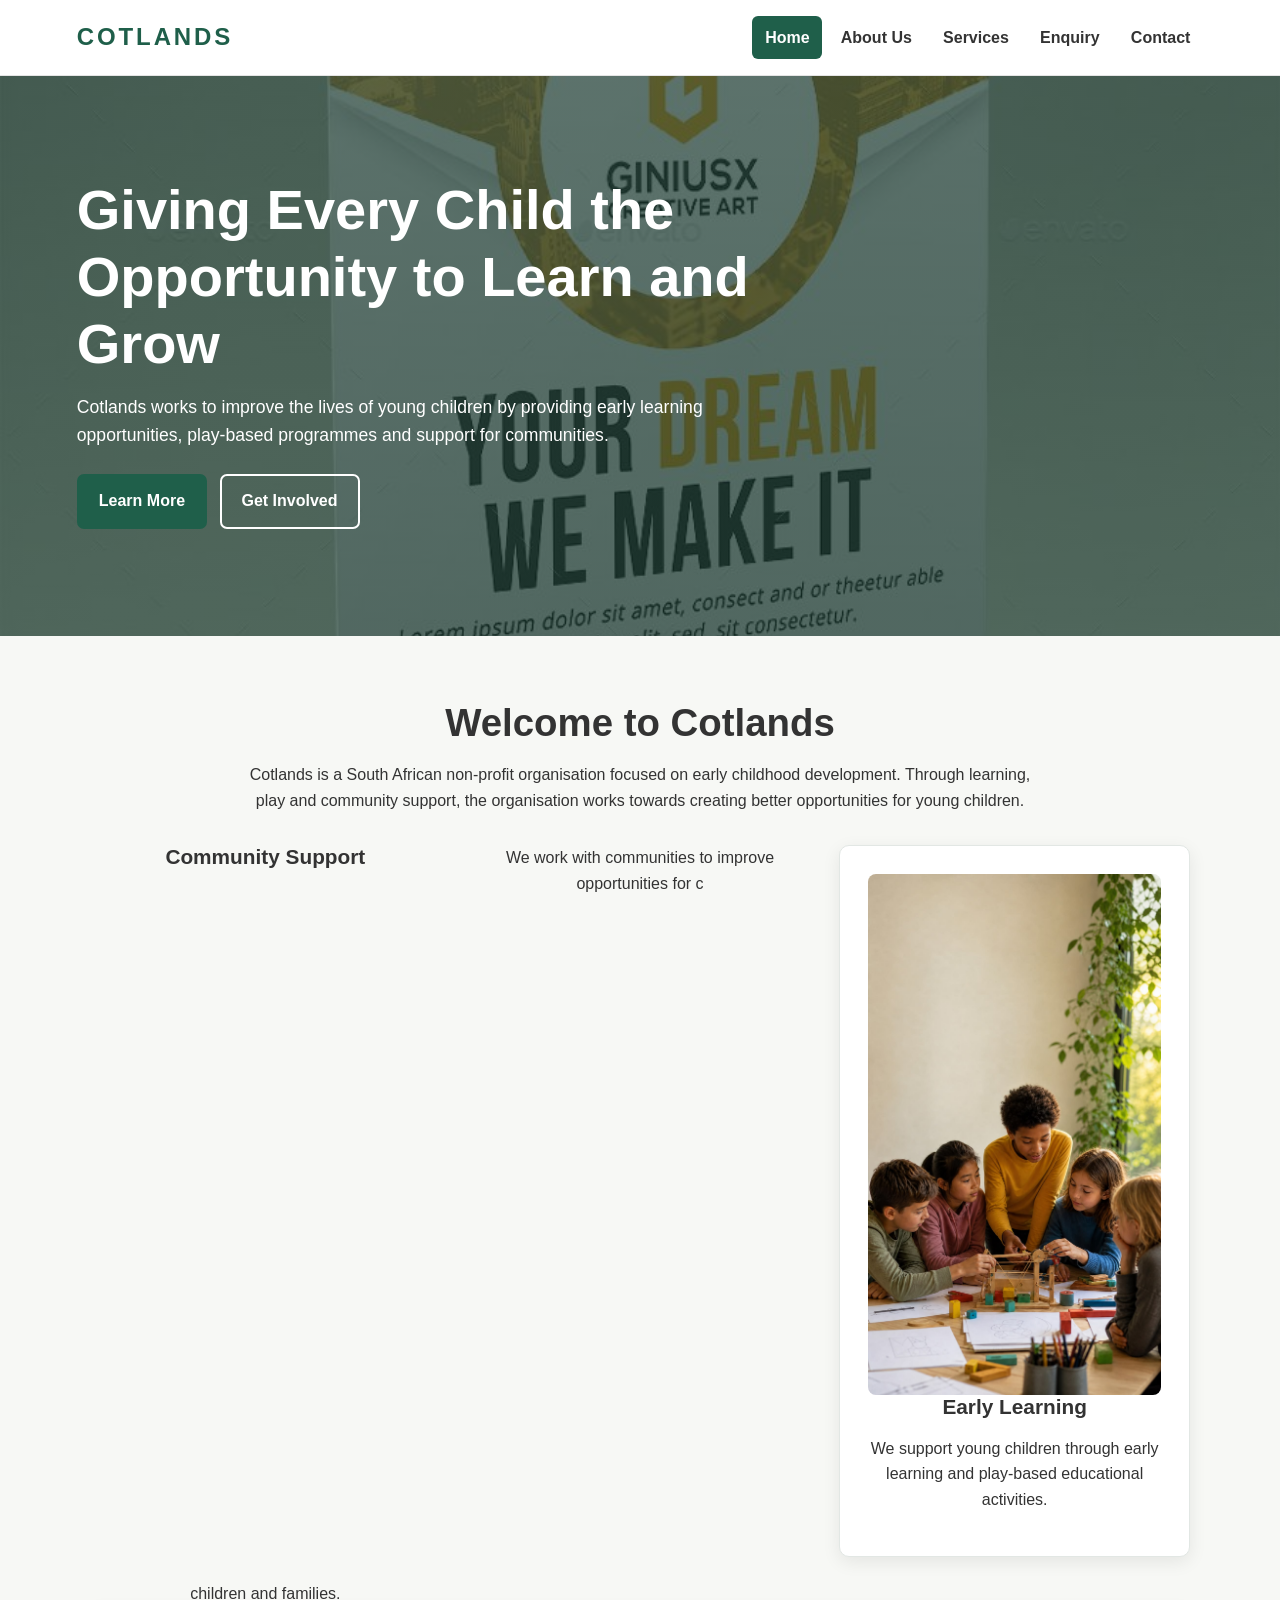
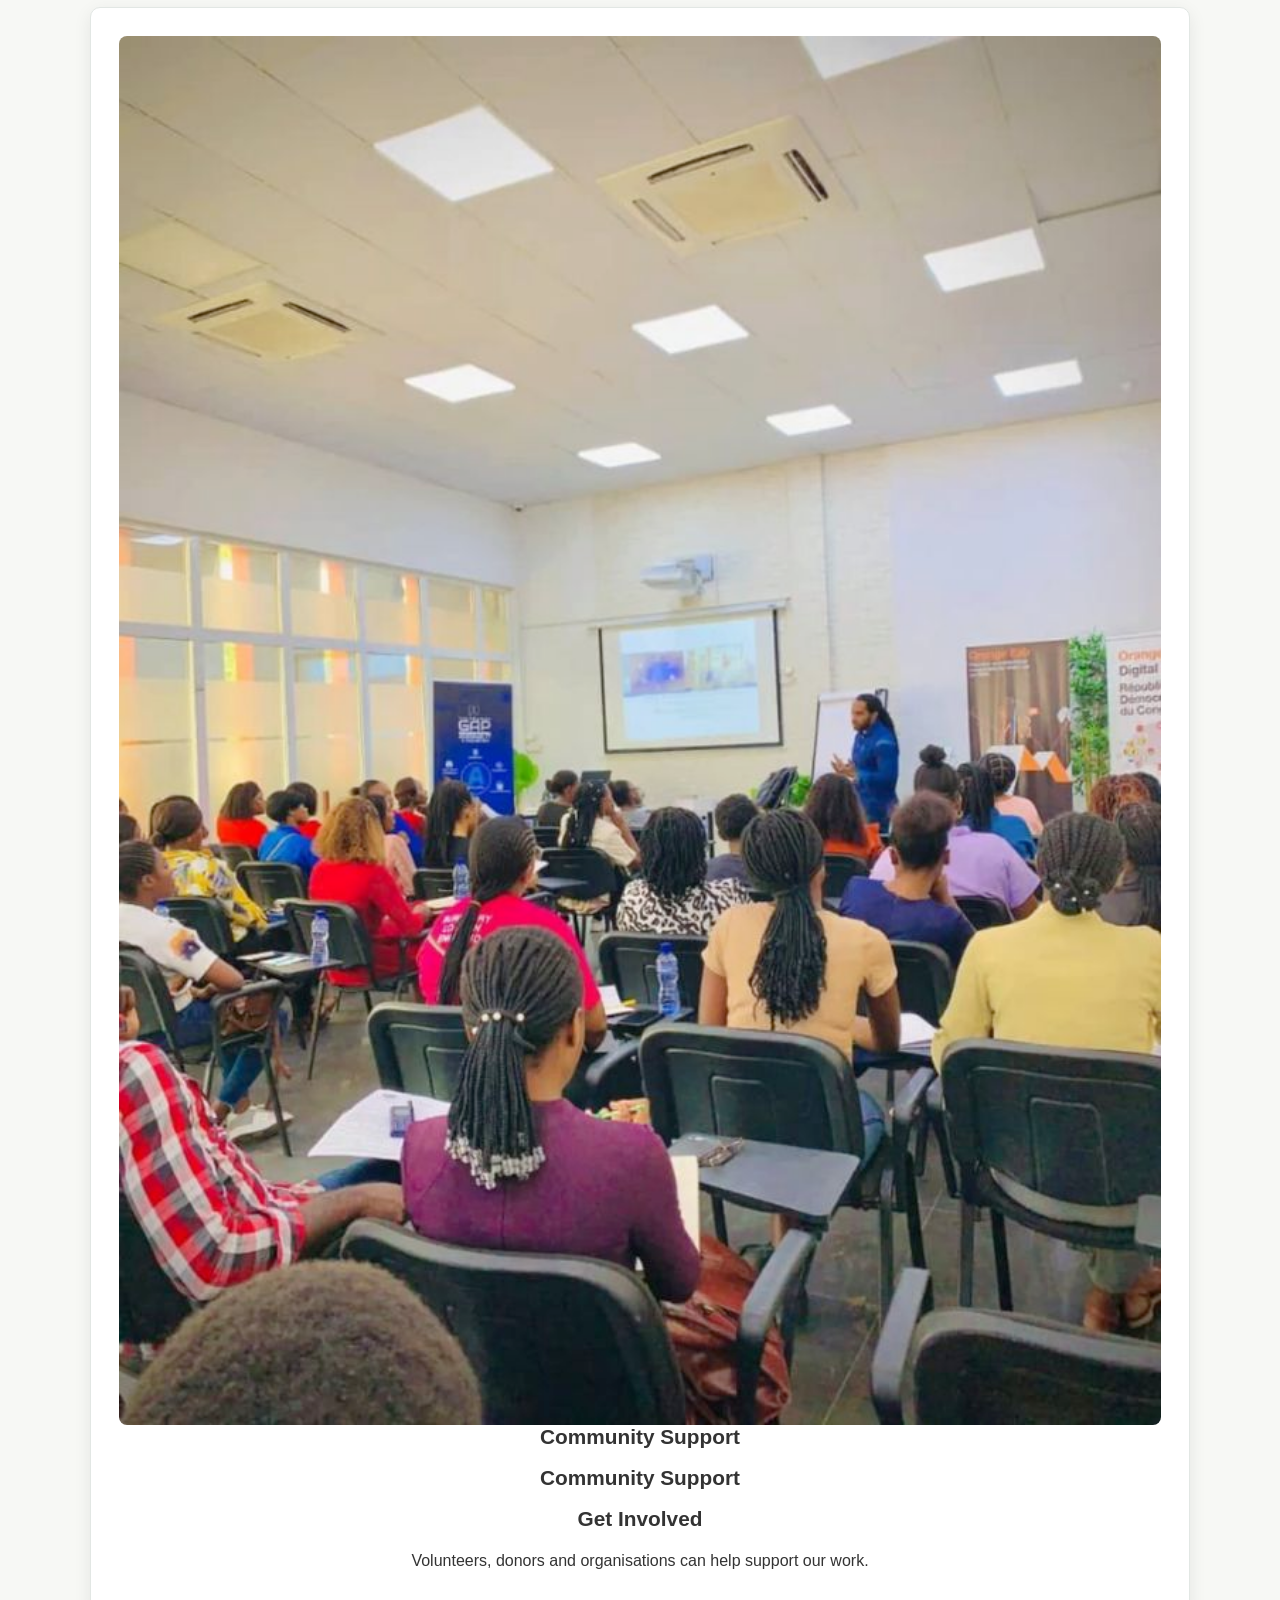
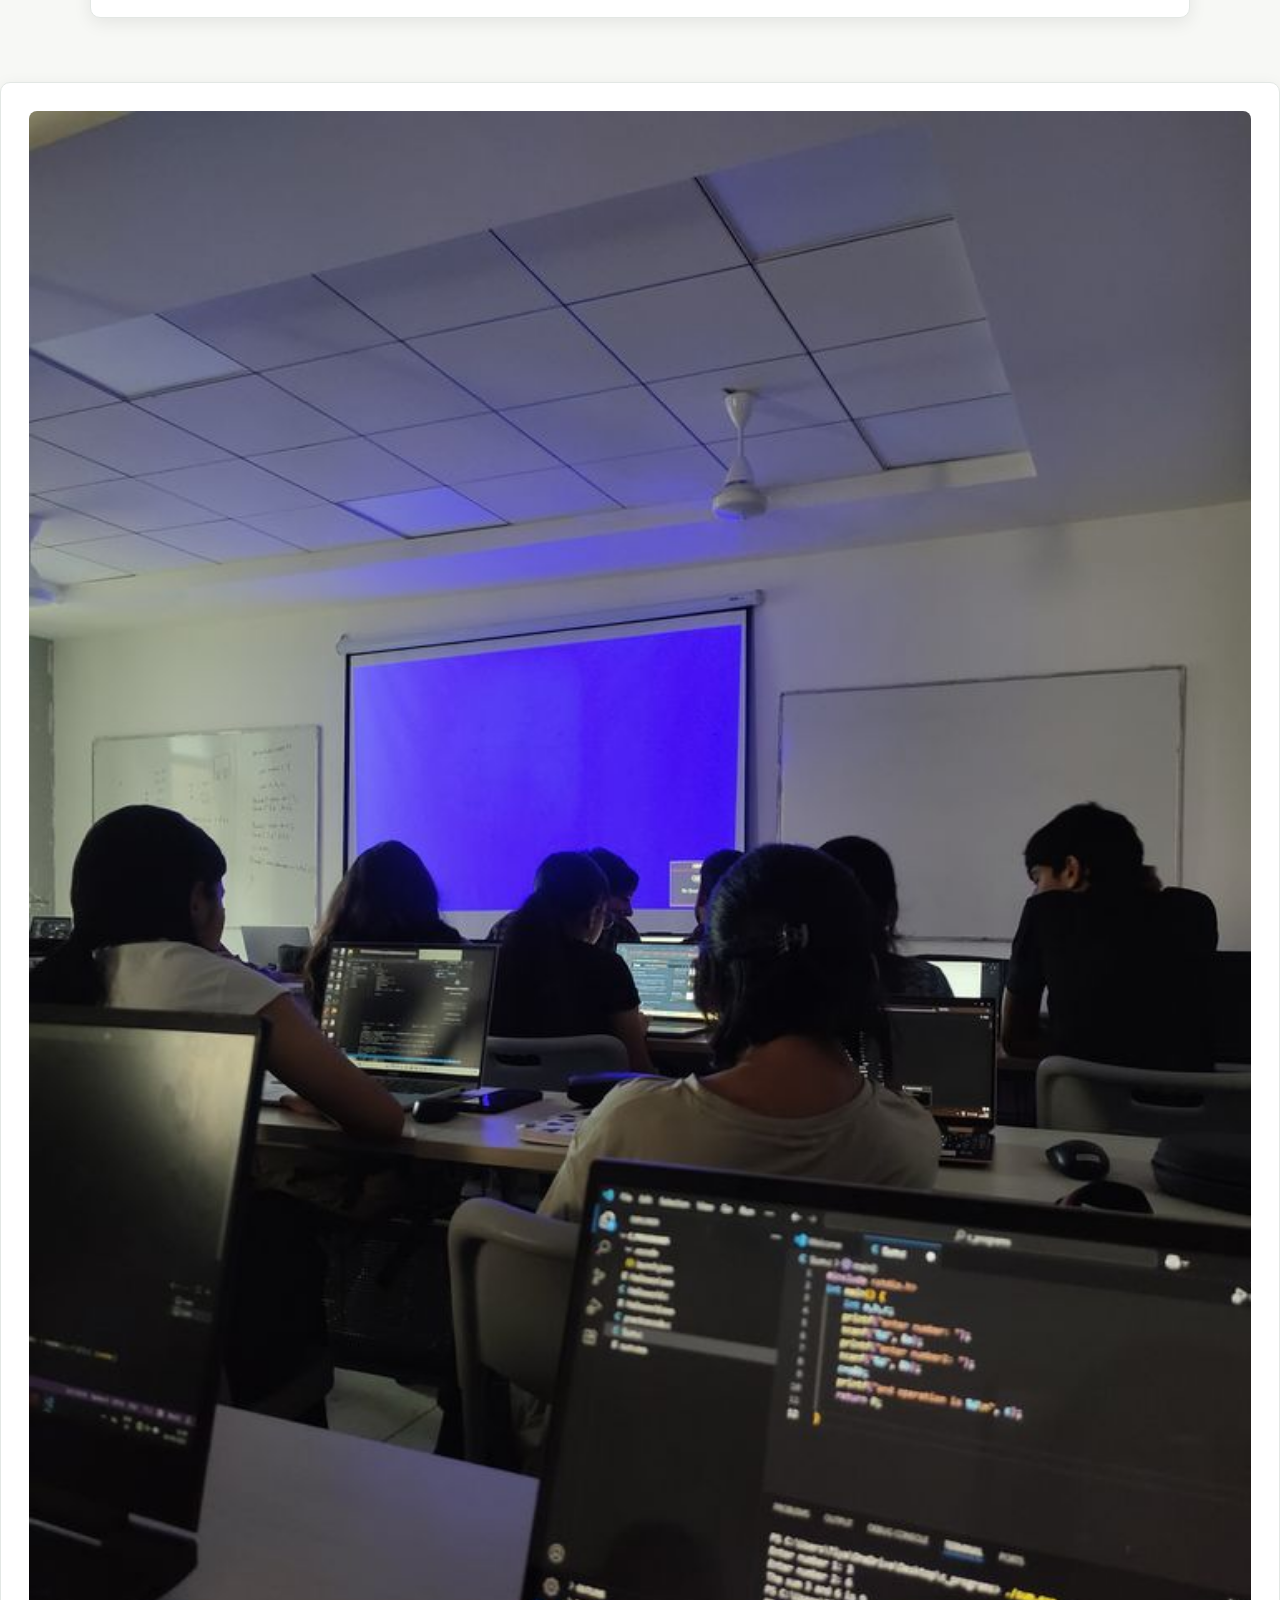
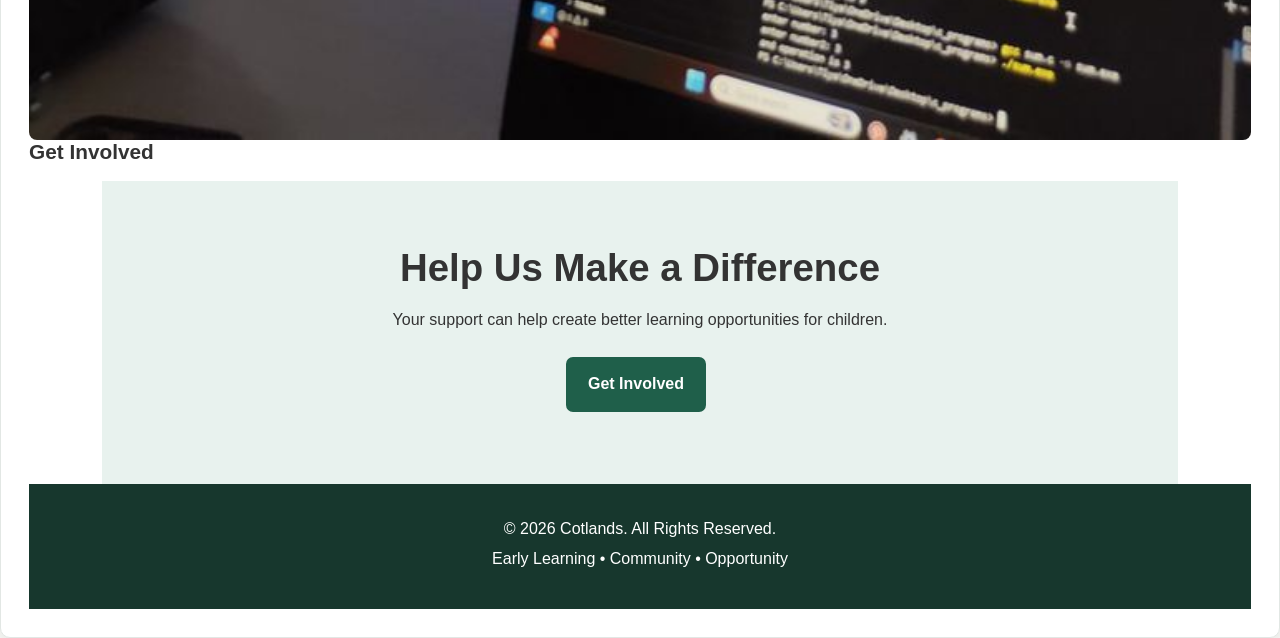
<file: CotlandsWebsite_Part2/CotlandsWebsite/index.html>
<!DOCTYPE html>
<html lang="en">
<head>
    <meta charset="UTF-8">
    <meta name="viewport" content="width=device-width, initial-scale=1.0">
    <title>Cotlands | Home</title>
    <link rel="stylesheet" href="css/style.css">
</head>

<body>

<header>
    <div class="logo">COTLANDS</div>

    <nav>
        <a href="index.html" class="active">Home</a>
        <a href="about.html">About Us</a>
        <a href="services.html">Services</a>
        <a href="enquiry.html">Enquiry</a>
        <a href="contact.html">Contact</a>
    </nav>
</header>

<section class="hero">
    <div class="hero-content">
        <h1>Giving Every Child the Opportunity to Learn and Grow</h1>

        <p>
            Cotlands works to improve the lives of young children by providing
            early learning opportunities, play-based programmes and support
            for communities.
        </p>

        <a href="services.html" class="button">Learn More</a>
        <a href="enquiry.html" class="button second-button">Get Involved</a>
    </div>
</section>

<section class="welcome">
    <h2>Welcome to Cotlands</h2>

    <p>
        Cotlands is a South African non-profit organisation focused on early
        childhood development. Through learning, play and community support,
        the organisation works towards creating better opportunities for
        young children.
    </p>

    <div class="cards">
        <h3>Community Support</h3>
            <p>
                We work with communities to improve opportunities for
                c<div class="card">
    <img src="css/images/image1.jpg" alt="Early Learning">
    <h3>Early Learning</h3>
    <p>
        We support young children through early learning and
        play-based educational activities.
    </p>
</div>children and families.
            </p>
        </div>

<div class="card">
    <img src="css/images/image2.jpg" alt="Community Support">
    <h3>Community Support</h3>

    <h3>Community Support</h3>
            <h3>Get Involved</h3>
            <p>
                Volunteers, donors and organisations can help support
                our work.
            </p>
        </div>

    </div>
</section>

<div class="card">
    <img src="css/images/image3.jpg" alt="Get Involved">
    <h3>Get Involved</h3>


<section class="call-to-action">
    <h2>Help Us Make a Difference</h2>

    <p>
        Your support can help create better learning opportunities for
        children.
    </p>

    <a href="enquiry.html" class="button">Get Involved</a>
</section>

<footer>
    <p>&copy; 2026 Cotlands. All Rights Reserved.</p>
    <p>Early Learning • Community • Opportunity</p>
</footer>

<script src="css/js/script.js"></script>

</body>
</html>
</file>
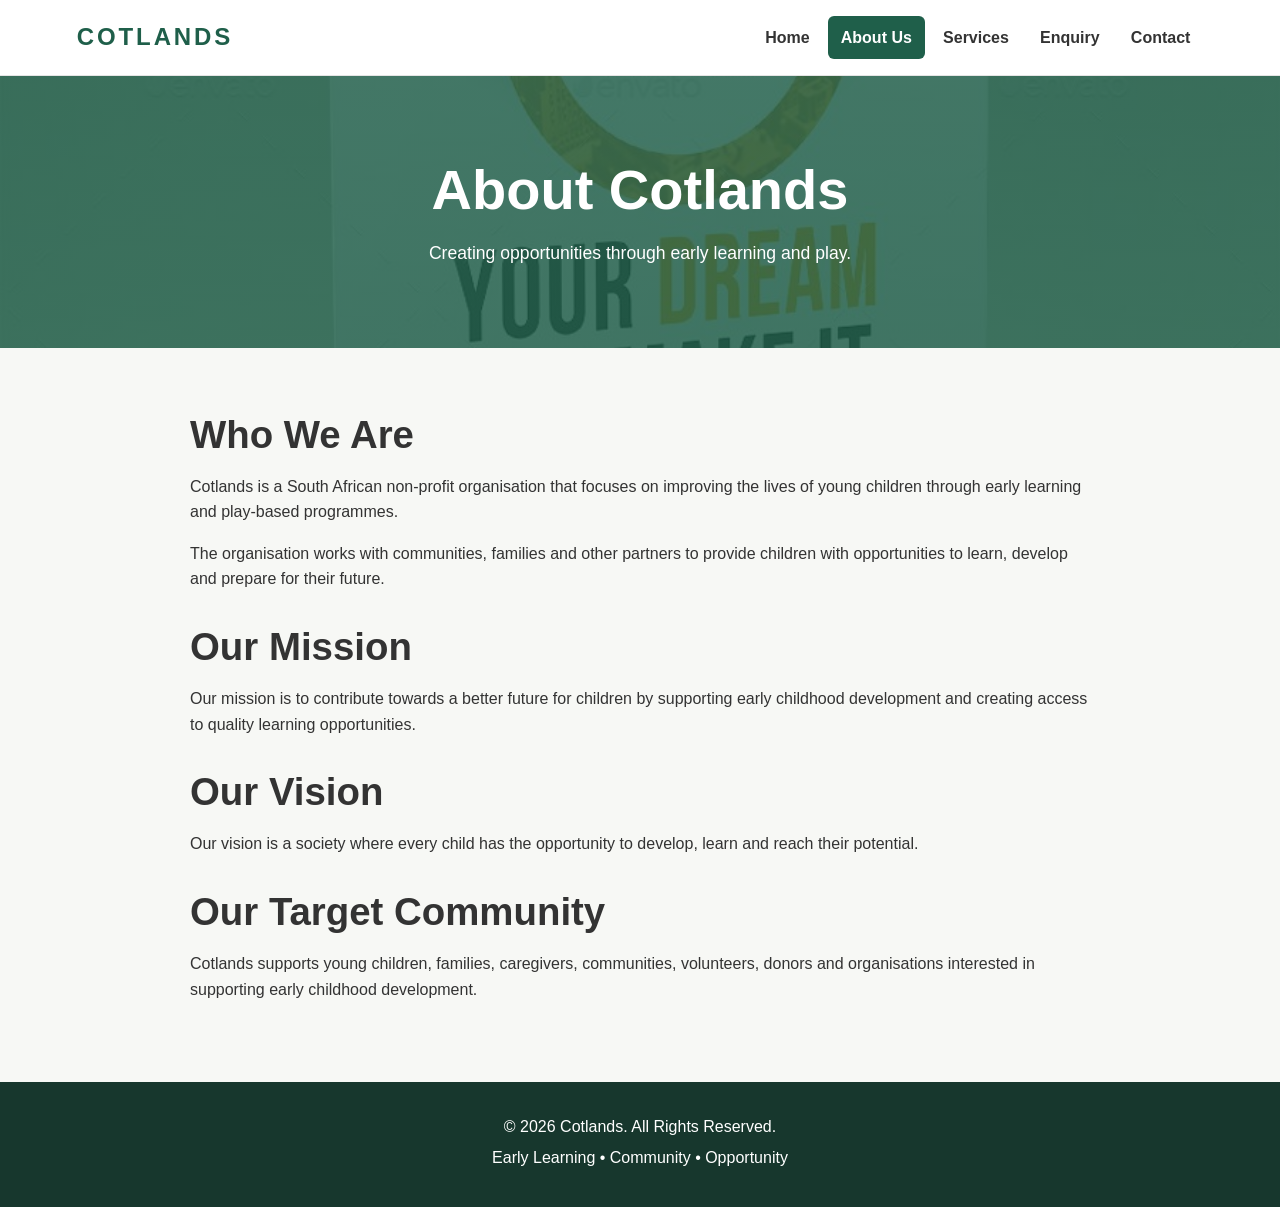
<file: CotlandsWebsite_Part2/CotlandsWebsite/about.html>
<!DOCTYPE html>
<html lang="en">
<head>
    <meta charset="UTF-8">
    <meta name="viewport" content="width=device-width, initial-scale=1.0">
    <title>Cotlands | About Us</title>
    <link rel="stylesheet" href="css/style.css">
</head>

<body>

<header>
    <div class="logo">COTLANDS</div>

    <nav>
        <a href="index.html">Home</a>
        <a href="about.html" class="active">About Us</a>
        <a href="services.html">Services</a>
        <a href="enquiry.html">Enquiry</a>
        <a href="contact.html">Contact</a>
    </nav>
</header>

<section class="page-banner">
    <h1>About Cotlands</h1>
    <p>Creating opportunities through early learning and play.</p>
</section>

<section class="content-section">

    <h2>Who We Are</h2>

    <p>
        Cotlands is a South African non-profit organisation that focuses
        on improving the lives of young children through early learning
        and play-based programmes.
    </p>

    <p>
        The organisation works with communities, families and other
        partners to provide children with opportunities to learn,
        develop and prepare for their future.
    </p>

    <h2>Our Mission</h2>

    <p>
        Our mission is to contribute towards a better future for children
        by supporting early childhood development and creating access to
        quality learning opportunities.
    </p>

    <h2>Our Vision</h2>

    <p>
        Our vision is a society where every child has the opportunity
        to develop, learn and reach their potential.
    </p>

    <h2>Our Target Community</h2>

    <p>
        Cotlands supports young children, families, caregivers,
        communities, volunteers, donors and organisations interested
        in supporting early childhood development.
    </p>

</section>

<footer>
    <p>&copy; 2026 Cotlands. All Rights Reserved.</p>
    <p>Early Learning • Community • Opportunity</p>
</footer>

<script src="css/js/script.js"></script>

</body>
</html>
</file>
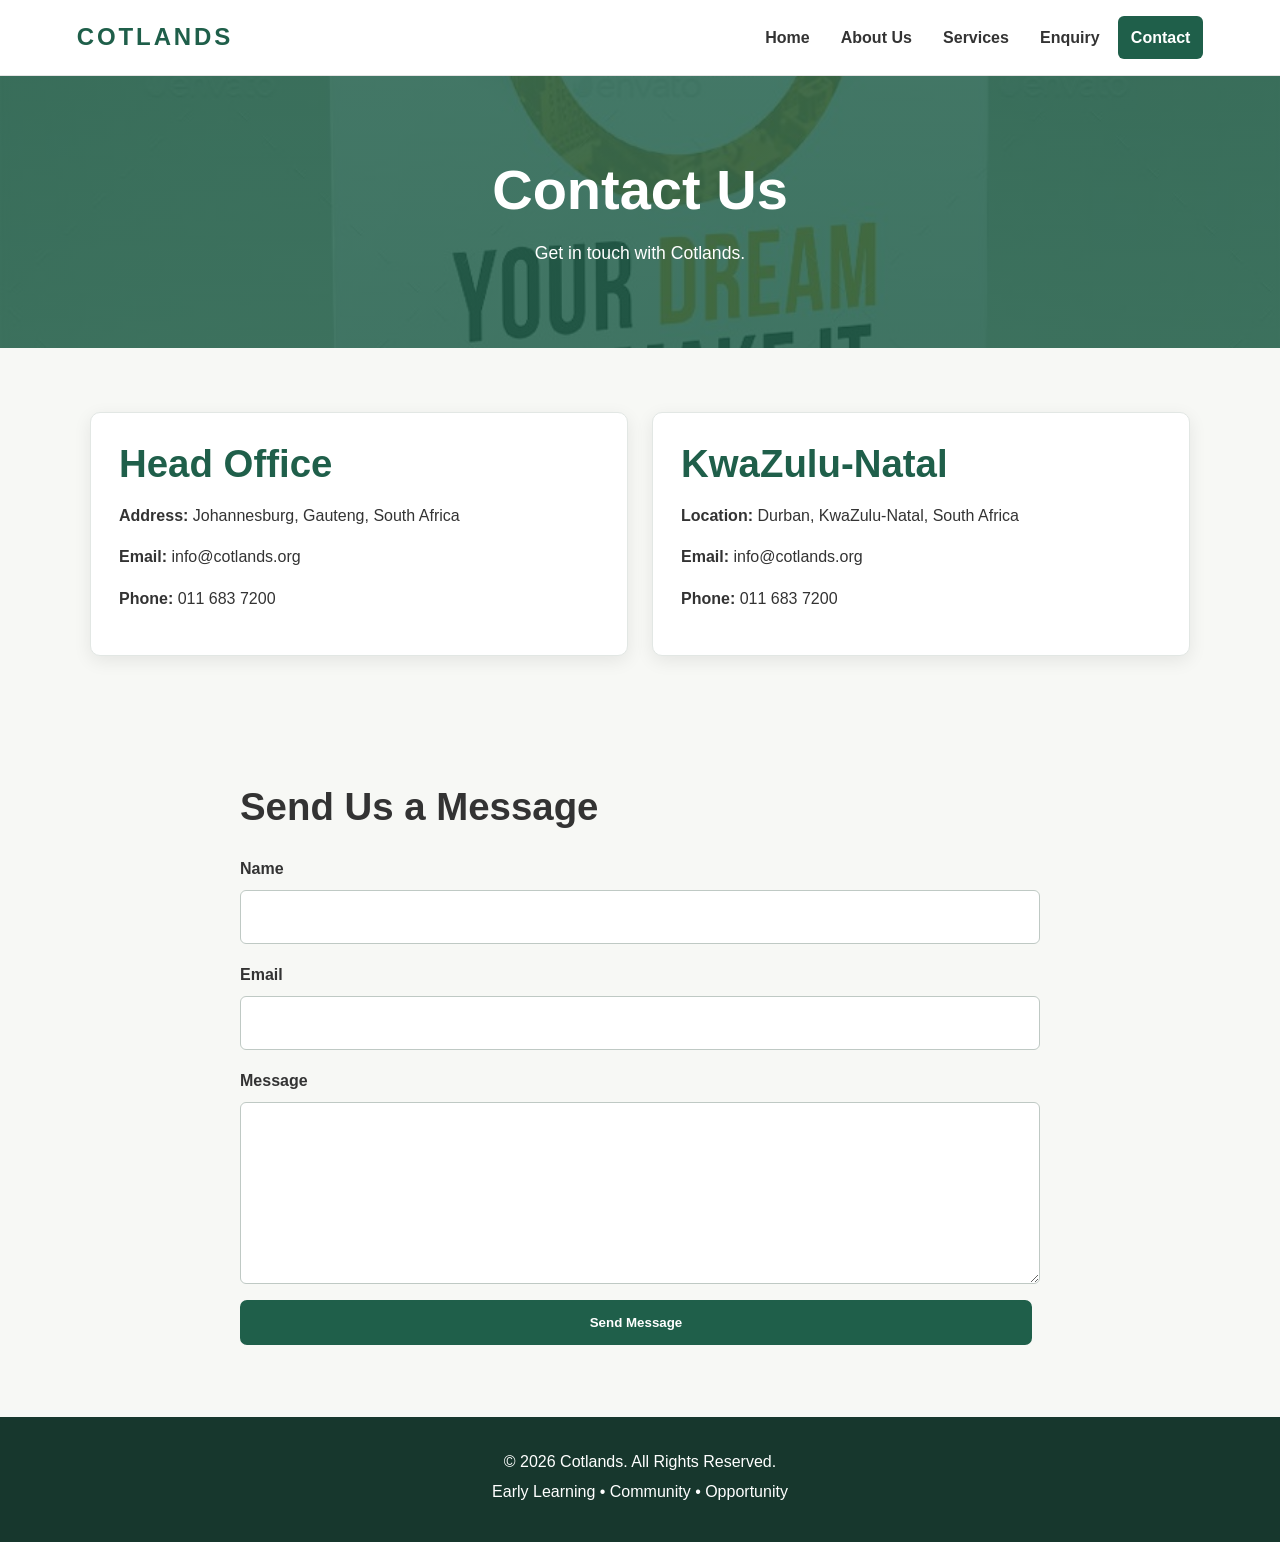
<file: CotlandsWebsite_Part2/CotlandsWebsite/contact.html>
<!DOCTYPE html>
<html lang="en">
<head>
    <meta charset="UTF-8">
    <meta name="viewport" content="width=device-width, initial-scale=1.0">
    <title>Cotlands | Contact</title>
    <link rel="stylesheet" href="css/style.css">
</head>

<body>

<header>
    <div class="logo">COTLANDS</div>

    <nav>
        <a href="index.html">Home</a>
        <a href="about.html">About Us</a>
        <a href="services.html">Services</a>
        <a href="enquiry.html">Enquiry</a>
        <a href="contact.html" class="active">Contact</a>
    </nav>
</header>

<section class="page-banner">
    <h1>Contact Us</h1>
    <p>Get in touch with Cotlands.</p>
</section>

<section class="contact-section">

    <div class="contact-box">

        <h2>Head Office</h2>

        <p><strong>Address:</strong> Johannesburg, Gauteng, South Africa</p>

        <p><strong>Email:</strong> info@cotlands.org</p>

        <p><strong>Phone:</strong> 011 683 7200</p>

    </div>

    <div class="contact-box">

        <h2>KwaZulu-Natal</h2>

        <p><strong>Location:</strong> Durban, KwaZulu-Natal, South Africa</p>

        <p><strong>Email:</strong> info@cotlands.org</p>

        <p><strong>Phone:</strong> 011 683 7200</p>

    </div>

</section>

<section class="contact-form">

    <h2>Send Us a Message</h2>

    <form id="contactForm">

        <label for="contactName">Name</label>
        <input type="text" id="contactName" required>

        <label for="contactEmail">Email</label>
        <input type="email" id="contactEmail" required>

        <label for="contactMessage">Message</label>
        <textarea id="contactMessage" rows="6" required></textarea>

        <button type="submit" class="button">Send Message</button>

    </form>

</section>

<footer>
    <p>&copy; 2026 Cotlands. All Rights Reserved.</p>
    <p>Early Learning • Community • Opportunity</p>
</footer>

<script src="css/js/script.js"></script>

</body>
</html>
</file>
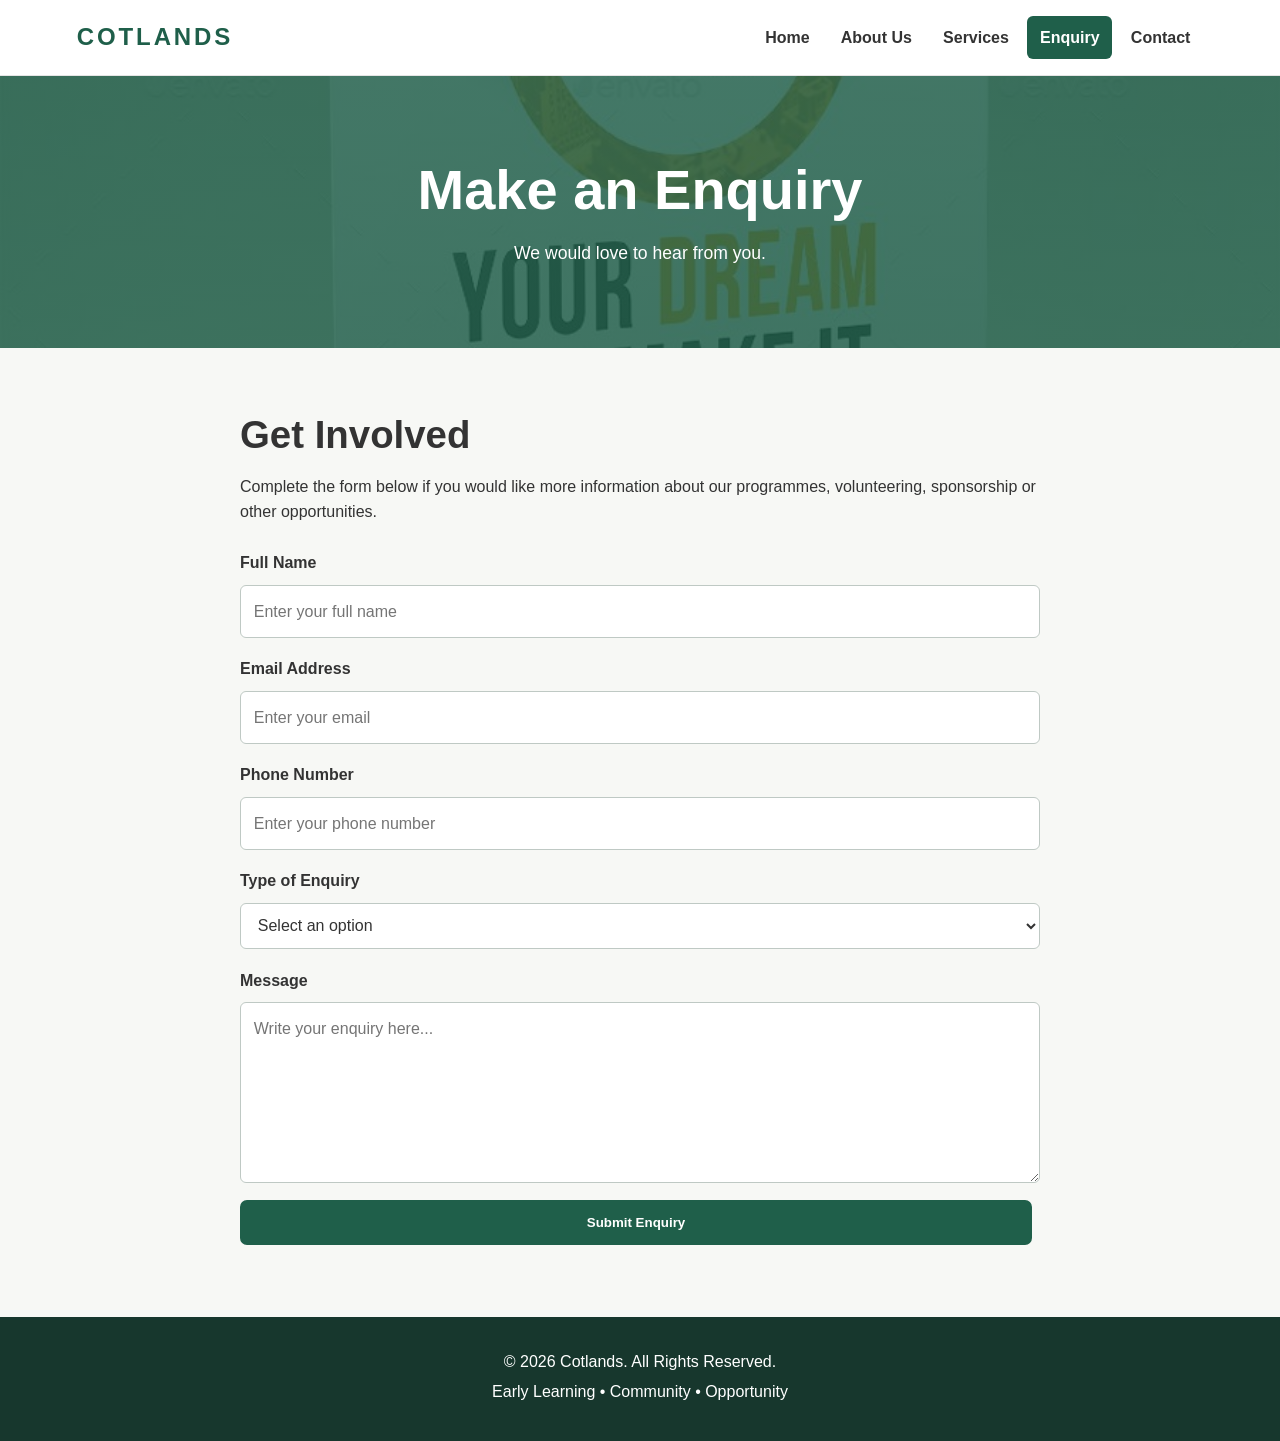
<file: CotlandsWebsite_Part2/CotlandsWebsite/enquiry.html>
<!DOCTYPE html>
<html lang="en">
<head>
    <meta charset="UTF-8">
    <meta name="viewport" content="width=device-width, initial-scale=1.0">
    <title>Cotlands | Enquiry</title>
    <link rel="stylesheet" href="css/style.css">
</head>

<body>

<header>
    <div class="logo">COTLANDS</div>

    <nav>
        <a href="index.html">Home</a>
        <a href="about.html">About Us</a>
        <a href="services.html">Services</a>
        <a href="enquiry.html" class="active">Enquiry</a>
        <a href="contact.html">Contact</a>
    </nav>
</header>

<section class="page-banner">
    <h1>Make an Enquiry</h1>
    <p>We would love to hear from you.</p>
</section>

<section class="form-section">

    <h2>Get Involved</h2>

    <p>
        Complete the form below if you would like more information about
        our programmes, volunteering, sponsorship or other opportunities.
    </p>

    <form id="enquiryForm">

        <label for="name">Full Name</label>
        <input type="text" id="name" name="name" placeholder="Enter your full name" required>

        <label for="email">Email Address</label>
        <input type="email" id="email" name="email" placeholder="Enter your email" required>

        <label for="phone">Phone Number</label>
        <input type="tel" id="phone" name="phone" placeholder="Enter your phone number">

        <label for="enquiry">Type of Enquiry</label>

        <select id="enquiry" name="enquiry" required>
            <option value="">Select an option</option>
            <option value="volunteer">Volunteer</option>
            <option value="sponsor">Become a Sponsor</option>
            <option value="donate">Donation</option>
            <option value="programme">Programme Information</option>
            <option value="training">Training</option>
            <option value="other">Other</option>
        </select>

        <label for="message">Message</label>

        <textarea id="message" name="message" rows="6"
            placeholder="Write your enquiry here..." required></textarea>

        <button type="submit" class="button">Submit Enquiry</button>

    </form>

</section>

<footer>
    <p>&copy; 2026 Cotlands. All Rights Reserved.</p>
    <p>Early Learning • Community • Opportunity</p>
</footer>

<script src="css/js/script.js"></script>

</body>
</html>
</file>
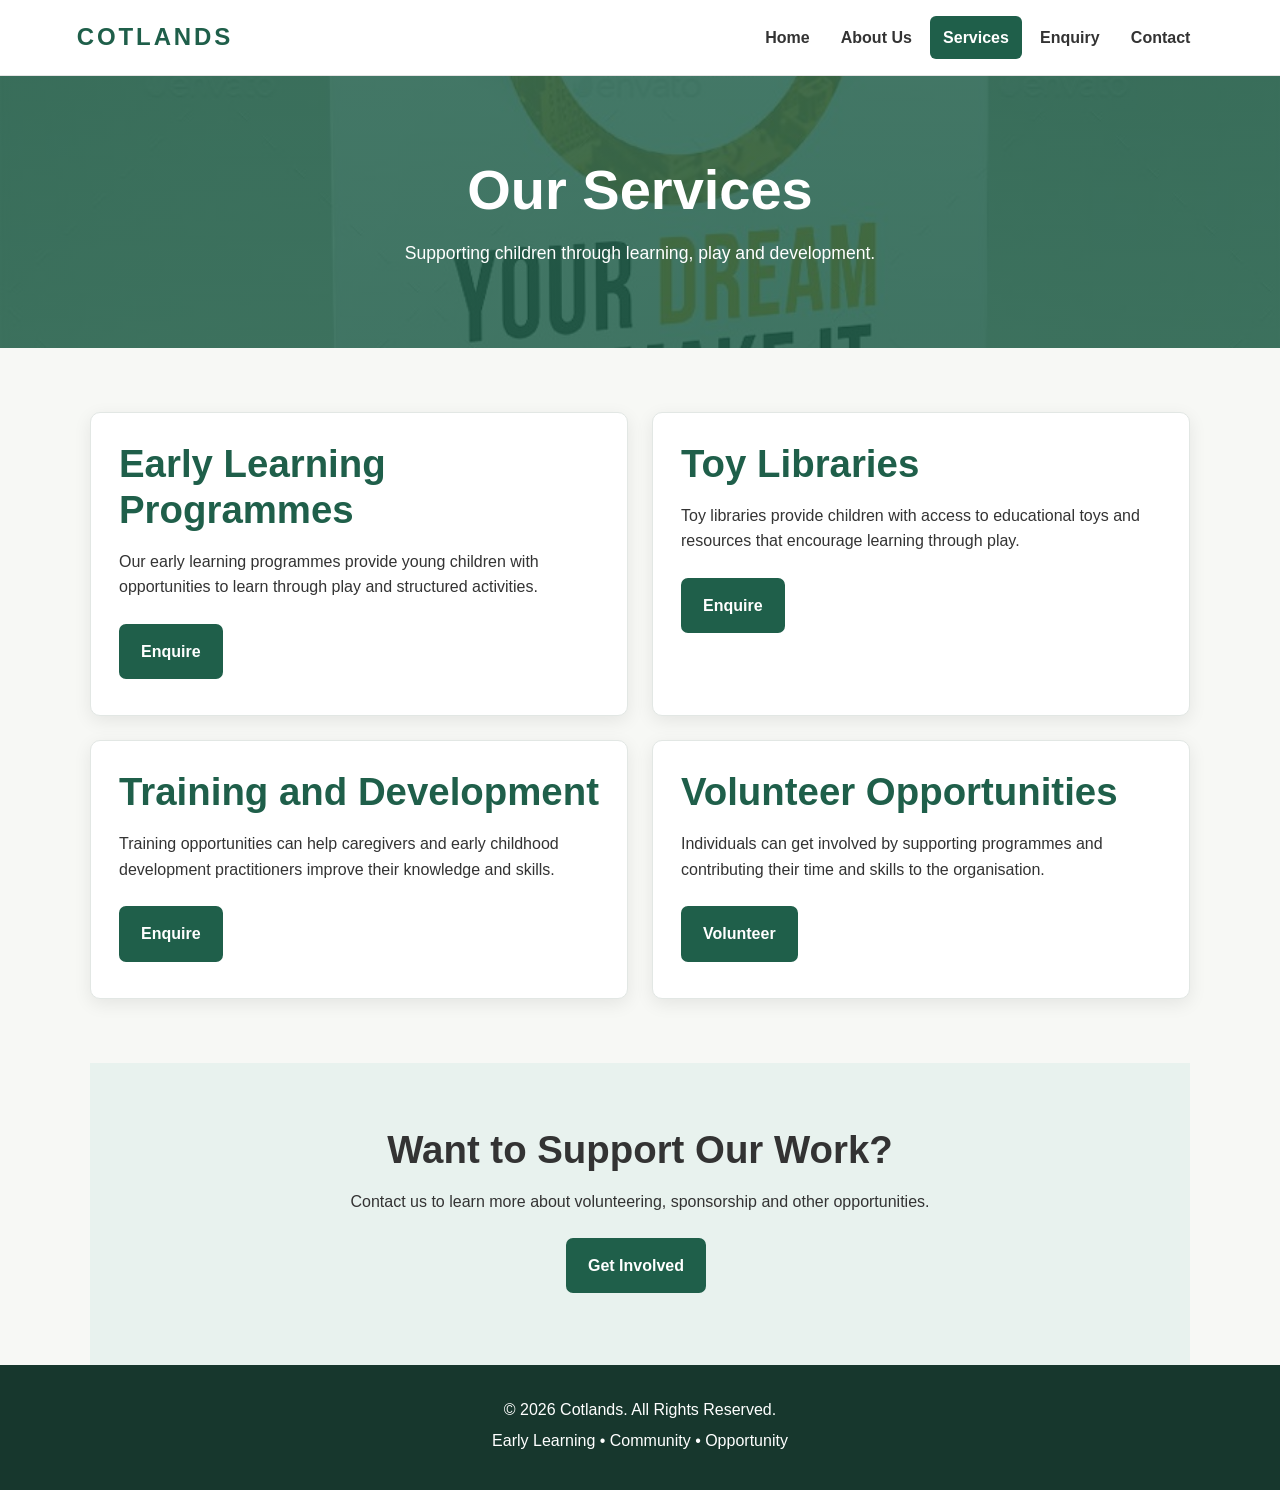
<file: CotlandsWebsite_Part2/CotlandsWebsite/services.html>
<!DOCTYPE html>
<html lang="en">
<head>
    <meta charset="UTF-8">
    <meta name="viewport" content="width=device-width, initial-scale=1.0">
    <title>Cotlands | Services</title>
    <link rel="stylesheet" href="css/style.css">
</head>

<body>

<header>
    <div class="logo">COTLANDS</div>

    <nav>
        <a href="index.html">Home</a>
        <a href="about.html">About Us</a>
        <a href="services.html" class="active">Services</a>
        <a href="enquiry.html">Enquiry</a>
        <a href="contact.html">Contact</a>
    </nav>
</header>

<section class="page-banner">
    <h1>Our Services</h1>
    <p>Supporting children through learning, play and development.</p>
</section>

<section class="services-section">

    <div class="service-card">
        <h2>Early Learning Programmes</h2>

        <p>
            Our early learning programmes provide young children with
            opportunities to learn through play and structured activities.
        </p>

        <a href="enquiry.html" class="button">Enquire</a>
    </div>

    <div class="service-card">
        <h2>Toy Libraries</h2>

        <p>
            Toy libraries provide children with access to educational
            toys and resources that encourage learning through play.
        </p>

        <a href="enquiry.html" class="button">Enquire</a>
    </div>

    <div class="service-card">
        <h2>Training and Development</h2>

        <p>
            Training opportunities can help caregivers and early childhood
            development practitioners improve their knowledge and skills.
        </p>

        <a href="enquiry.html" class="button">Enquire</a>
    </div>

    <div class="service-card">
        <h2>Volunteer Opportunities</h2>

        <p>
            Individuals can get involved by supporting programmes and
            contributing their time and skills to the organisation.
        </p>

        <a href="enquiry.html" class="button">Volunteer</a>
    </div>

</section>

<section class="call-to-action">
    <h2>Want to Support Our Work?</h2>

    <p>
        Contact us to learn more about volunteering, sponsorship and
        other opportunities.
    </p>

    <a href="enquiry.html" class="button">Get Involved</a>
</section>

<footer>
    <p>&copy; 2026 Cotlands. All Rights Reserved.</p>
    <p>Early Learning • Community • Opportunity</p>
</footer>

<script src="css/js/script.js"></script>

</body>
</html>
</file>
<file: CotlandsWebsite_Part2/CotlandsWebsite/css/style.css>
/* =========================================================
   Cotlands Website - Part 2
   External CSS stylesheet
   ========================================================= */

/* ---------- CSS Reset / Base Styles ---------- */
* {
    margin: 0;
    padding: 0;
    box-sizing: border-box;
}

html {
    scroll-behavior: smooth;
}

body {
    font-family: Arial, Helvetica, sans-serif;
    font-size: 16px;
    line-height: 1.6;
    color: #333;
    background-color: #f7f8f5;
}

img {
    max-width: 100%;
    height: auto;
    display: block;
}

a {
    color: inherit;
    text-decoration: none;
}

p {
    margin-bottom: 1rem;
}

h1,
h2,
h3 {
    line-height: 1.2;
    margin-bottom: 1rem;
}

h1 {
    font-size: clamp(2rem, 5vw, 3.5rem);
}

h2 {
    font-size: clamp(1.6rem, 3vw, 2.4rem);
}

h3 {
    font-size: 1.3rem;
}

/* ---------- Site Header / Navigation ---------- */
header {
    background-color: #ffffff;
    min-height: 72px;
    padding: 1rem 6%;
    display: flex;
    justify-content: space-between;
    align-items: center;
    gap: 2rem;
    border-bottom: 1px solid #e5e5e5;
    position: sticky;
    top: 0;
    z-index: 1000;
}

.logo {
    font-size: 1.5rem;
    font-weight: 800;
    letter-spacing: 0.12em;
    color: #1f5f4a;
}

nav {
    display: flex;
    flex-wrap: wrap;
    justify-content: flex-end;
    align-items: center;
    gap: 0.35rem;
}

nav a {
    padding: 0.55rem 0.8rem;
    border-radius: 6px;
    font-weight: 600;
    transition: background-color 0.2s ease, color 0.2s ease;
}

nav a:hover,
nav a:focus {
    background-color: #e8f2ee;
    color: #1f5f4a;
    outline: none;
}
nav a:active {
    transform: scale(0.98);
}

nav a.active {
    background-color: #1f5f4a;
    color: #ffffff;
}

/* ---------- Hero ---------- */
.hero {
    min-height: 560px;
    padding: 6rem 6%;
    display: flex;
    align-items: center;
    background:
        linear-gradient(rgba(22, 55, 45, 0.68), rgba(22, 55, 45, 0.68)),
        url("images/banner.jpg") center/cover no-repeat;
}

.hero-content {
    width: min(760px, 100%);
    color: #ffffff;
}

.hero-content p {
    max-width: 680px;
    font-size: 1.1rem;
}

.button {
    display: inline-block;
    margin: 0.5rem 0.5rem 0.5rem 0;
    padding: 0.8rem 1.25rem;
    border: 2px solid #1f5f4a;
    border-radius: 7px;
    background-color: #1f5f4a;
    color: #ffffff;
    font-weight: 700;
    cursor: pointer;
    transition: transform 0.2s ease, background-color 0.2s ease, box-shadow 0.2s ease;
}

.button:hover,
.button:focus {
    background-color: #164637;
    box-shadow: 0 4px 12px rgba(0, 0, 0, 0.18);
    transform: translateY(-2px);
    outline: none;
}

.second-button {
    background-color: transparent;
    border-color: #ffffff;
}

.second-button:hover,
.second-button:focus {
    background-color: #ffffff;
    color: #1f5f4a;
}

/* ---------- General Sections ---------- */
.welcome,
.content-section,
.services-section,
.contact-section,
.contact-form,
.form-section,
.call-to-action {
    width: min(1100px, 88%);
    margin: 0 auto;
    padding: 4rem 0;
}

.welcome {
    text-align: center;
}

.welcome > p {
    max-width: 800px;
    margin: 0 auto 2rem;
}

.cards,
.services-section,
.contact-section {
    display: grid;
    gap: 1.5rem;
}

.cards {
    grid-template-columns: repeat(3, 1fr);
    margin-top: 2rem;
}

.card,
.service-card,
.contact-box {
    background-color: #ffffff;
    padding: 1.75rem;
    border: 1px solid #e2e7e4;
    border-radius: 10px;
    box-shadow: 0 5px 18px rgba(0, 0, 0, 0.08);
}

.card:hover,
.service-card:hover,
.contact-box:hover {
    transform: translateY(-3px);
    box-shadow: 0 8px 22px rgba(0, 0, 0, 0.12);
}

.card,
.service-card,
.contact-box {
    transition: transform 0.2s ease, box-shadow 0.2s ease;
}

/* ---------- Inner Page Banner ---------- */
.page-banner {
    padding: 5rem 6%;
    text-align: center;
    color: #ffffff;
    background:
        linear-gradient(rgba(31, 95, 74, 0.82), rgba(31, 95, 74, 0.82)),
        url("images/banner.jpg") center/cover no-repeat;
}

.page-banner p {
    margin-bottom: 0;
    font-size: 1.1rem;
}

/* ---------- Content ---------- */
.content-section {
    max-width: 900px;
}

.content-section h2:not(:first-child) {
    margin-top: 2rem;
}

.services-section {
    grid-template-columns: repeat(2, 1fr);
}

.service-card h2 {
    color: #1f5f4a;
}

.contact-section {
    grid-template-columns: repeat(2, 1fr);
}

.contact-box h2 {
    color: #1f5f4a;
}

/* ---------- Forms ---------- */
.form-section,
.contact-form {
    max-width: 800px;
}

form {
    display: flex;
    flex-direction: column;
    gap: 0.55rem;
}

label {
    margin-top: 0.6rem;
    font-weight: 700;
}

input,
select,
textarea {
    width: 100%;
    padding: 0.8rem;
    border: 1px solid #bfc9c4;
    border-radius: 6px;
    background-color: #ffffff;
    color: #333;
    font: inherit;
}

textarea {
    resize: vertical;
    min-height: 140px;
}

input:focus,
select:focus,
textarea:focus {
    border-color: #1f5f4a;
    outline: 3px solid rgba(31, 95, 74, 0.16);
}

/* ---------- Call to Action ---------- */
.call-to-action {
    max-width: none;
    padding: 4rem 6%;
    text-align: center;
    background-color: #e8f2ee;
}

.call-to-action p {
    max-width: 650px;
    margin-left: auto;
    margin-right: auto;
}

/* ---------- Footer ---------- */
footer {
    padding: 2rem 6%;
    text-align: center;
    background-color: #17372d;
    color: #ffffff;
}

footer p {
    margin-bottom: 0.3rem;
}

/* ---------- Tablet Breakpoint ---------- */
@media (max-width: 900px) {
    header {
        flex-direction: column;
        align-items: stretch;
    }

    nav {
        justify-content: center;
    }

    .cards {
        grid-template-columns: repeat(2, 1fr);
    }

    .services-section,
    .contact-section {
        grid-template-columns: 1fr;
    }

    .hero {
        min-height: 500px;
    }
}

/* ---------- Mobile Breakpoint ---------- */
@media (max-width: 600px) {
    body {
        font-size: 15px;
    }

    header {
        padding: 0.9rem 4%;
        gap: 0.75rem;
    }

    .logo {
        text-align: center;
    }

    nav {
        flex-direction: column;
        width: 100%;
        gap: 0.2rem;
    }

    nav a {
        width: 100%;
        text-align: center;
    }

    .hero {
        min-height: 520px;
        padding: 4rem 5%;
    }

    .hero-content p {
        font-size: 1rem;
    }

    .welcome,
    .content-section,
    .services-section,
    .contact-section,
    .contact-form,
    .form-section {
        width: 90%;
        padding: 2.8rem 0;
    }

    .cards {
        grid-template-columns: 1fr;
    }

    .page-banner {
        padding: 3.5rem 5%;
    }

    .button {
        width: 100%;
        text-align: center;
    }

    footer {
        padding: 1.5rem 5%;
    }
}
/* ----------- Responsive Images ----------- */

.card img,
.service-card img,
.contact-box img {
    width: 100%;
    height: auto;
    object-fit: cover;
    border-radius: 8px;
}

/* Tablet */
@media (max-width: 900px) {

    .card img,
    .service-card img,
    .contact-box img {
        max-height: 300px;
        object-fit: cover;
    }

}

/* Mobile */
@media (max-width: 600px) {

    img {
        max-width: 100%;
        height: auto;
    }

    .card img,
    .service-card img,
    .contact-box img {
        width: 100%;
        max-height: 220px;
        object-fit: cover;
    }

}

/* ----------- Responsive Images ----------- */

.card img,
.service-card img,
.contact-box img {
    width: 100%;
    height: auto;
    object-fit: cover;
    border-radius: 8px;
}

/* Tablet */
@media (max-width: 900px) {

    .card img,
    .service-card img,
    .contact-box img {
        max-height: 300px;
        object-fit: cover;
    }

}

/* Mobile */
@media (max-width: 600px) {

    img {
        max-width: 100%;
        height: auto;
    }

    .card img,
    .service-card img,
    .contact-box img {
        width: 100%;
        max-height: 220px;
        object-fit: cover;
    }

}

/* ----------- Responsive Hero ----------- */

@media (max-width: 900px) {

    .hero {
        min-height: 480px;
        padding: 4rem 5%;
        background-position: center;
    }

}

@media (max-width: 600px) {

    .hero {
        min-height: 420px;
        padding: 3rem 5%;
        background-position: center;
    }

    .hero-content {
        width: 100%;
    }

    .hero-content p {
        font-size: 1rem;
    }

}

/* ----------- Responsive Grid ----------- */

@media (max-width: 900px) {
    .cards {
        grid-template-columns: repeat(2, 1fr);
    }
}

@media (max-width: 600px) {
    .cards {
        grid-template-columns: 1fr;
    }
}
</file>
